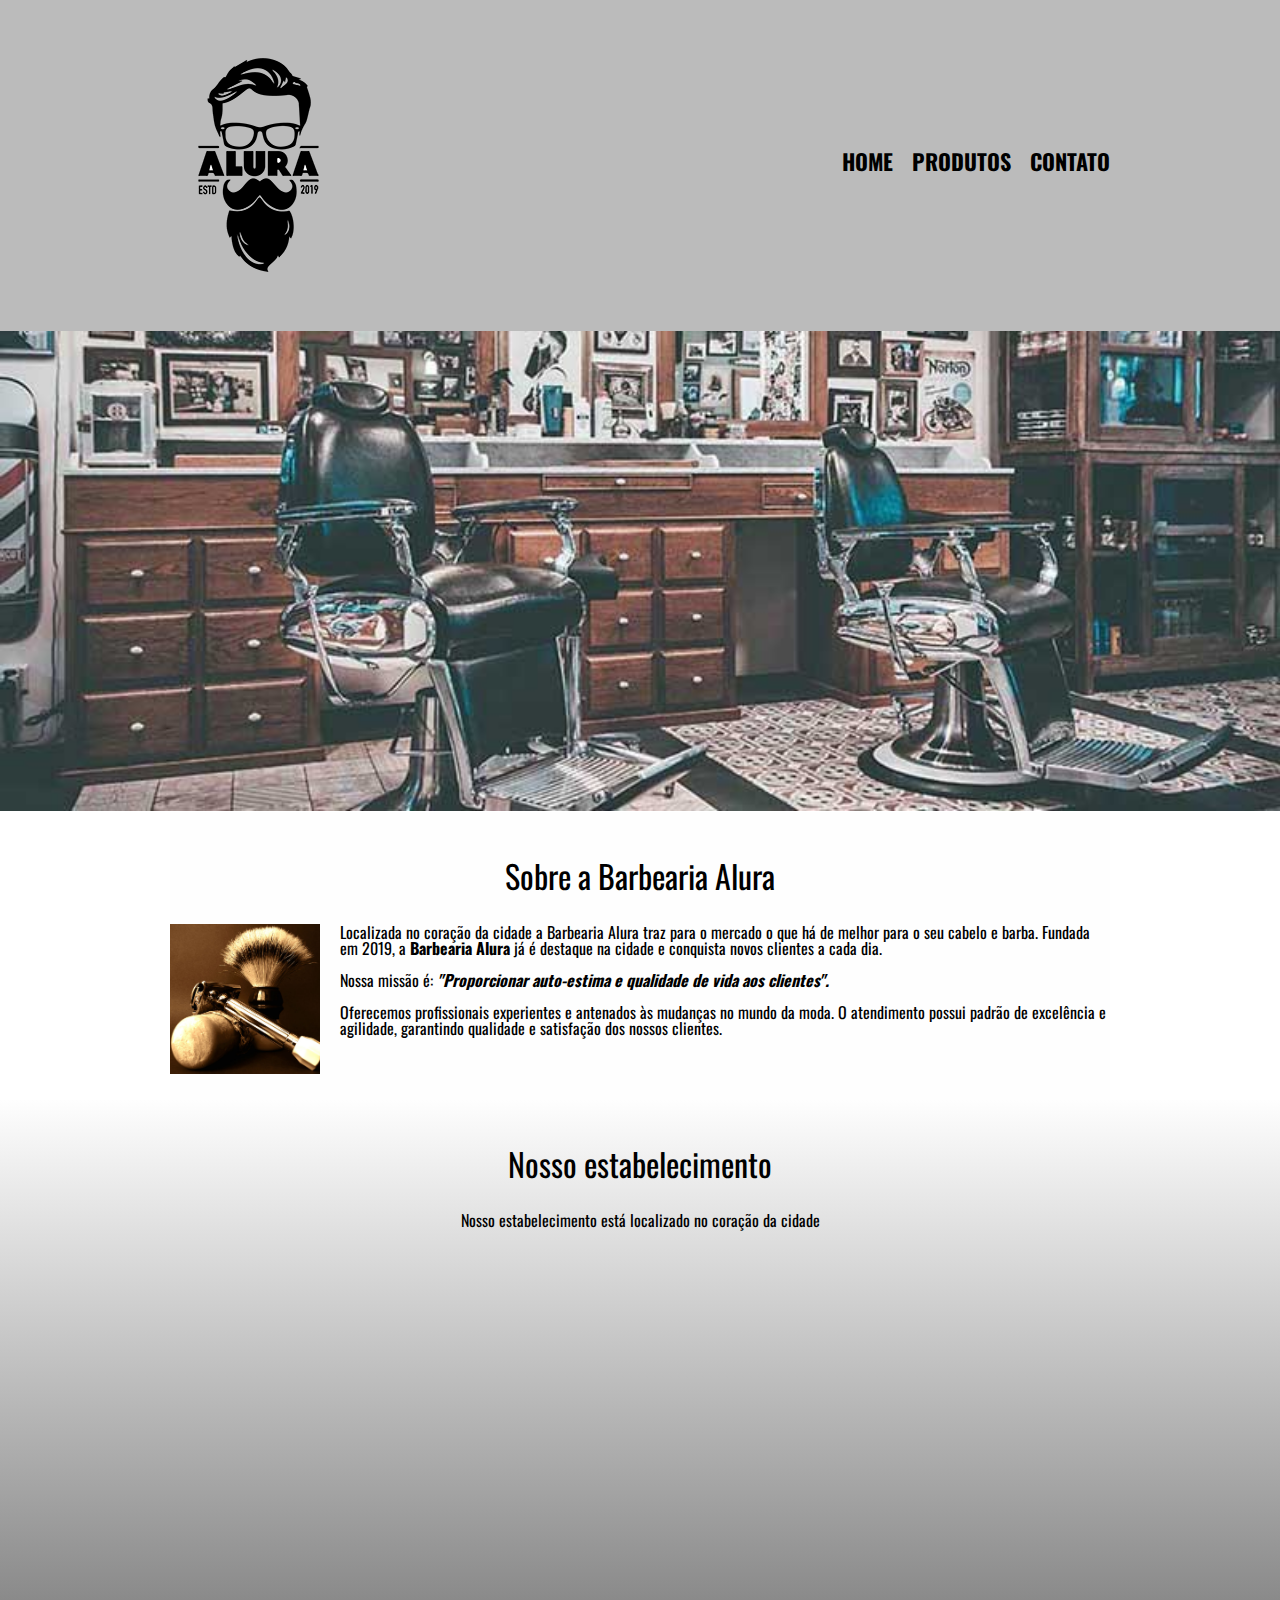
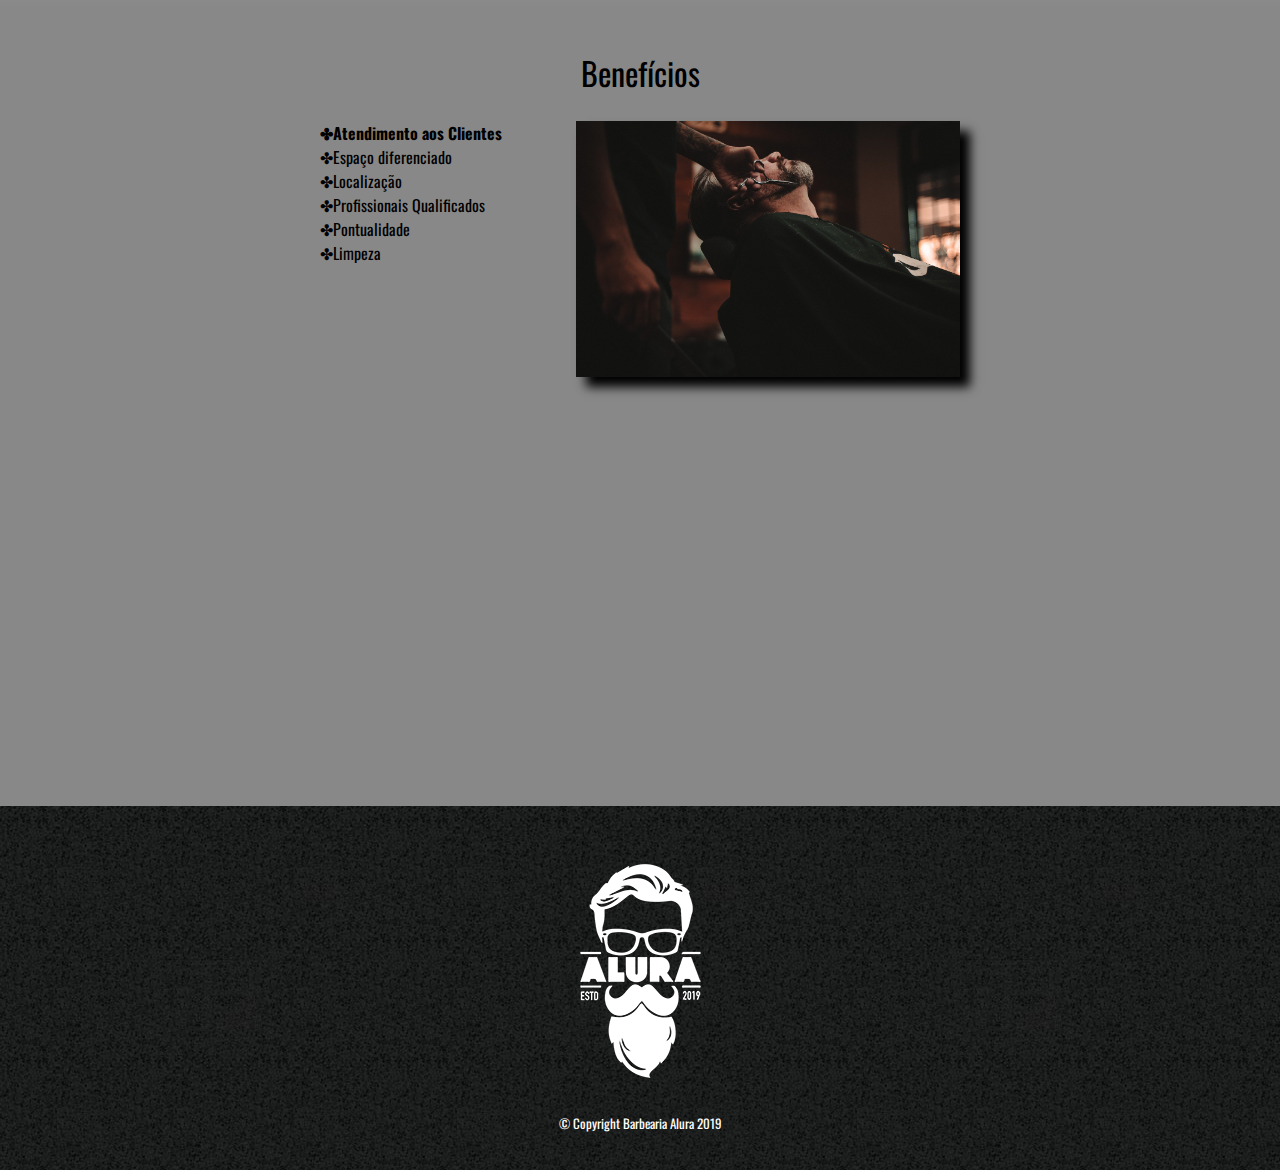
<file: index.html>
<!DOCTYPE html>
<html lang="pt-br">
	<head>
		<meta charset="utf-8">
		<meta name="viewport" content="width =device-width">
		<title>Barbearia Alura</title>	
		<link rel="stylesheet" href="reset.css">
		<link rel="stylesheet" href="style.css">
		<link href="https://fonts.googleapis.com/css2?family=Oswald:wght@200&display=swap" rel="stylesheet">
	</head>

	<body>
		<header>
			<header>
			<div class="caixa">
				<h1>
					<img src="logo.png" alt="Logo da barbearia Alura">
				</h1>
				<nav>
					<ul>
						<li><a href="index.html">Home</a></li>
						<li><a href="produtos.html">Produtos</a></li>
						<li><a href="contato.html">Contato</a></li>
					</ul>
				</nav>
			</div>
		</header>
		</header>

		<img class="banner" src="banner.jpg">

		<main>
			<section class="principal">
				<h2 class="titulo-principal">Sobre a Barbearia Alura</h2>

				<img class="utensilios" src="utensilios.jpg" alt="Utensilios de um barbeiro">

				<p>Localizada no coração da cidade a Barbearia Alura traz para o mercado o que há de melhor para o seu cabelo e barba. Fundada em 2019, a <strong>Barbearia Alura</strong> já é destaque na cidade e conquista novos clientes a cada dia.</p>

				<p id="missao">Nossa missão é:<em><strong> "Proporcionar auto-estima e qualidade de vida aos clientes".</strong></em></p>

				<p>Oferecemos profissionais experientes e antenados às mudanças no mundo da moda. O atendimento possui padrão de excelência e agilidade, garantindo qualidade e satisfação dos nossos clientes.</p>
			</section>

			<section class="mapa">
				<h3 class="titulo-principal">Nosso estabelecimento</h3>
				<p>Nosso estabelecimento está localizado no coração da cidade</p>

				<div class="mapa-conteudo">
					<iframe src="https://www.google.com/maps/embed?pb=!1m21!1m12!1m3!1d223.7921561891813!2d-50.393066913269074!3d-26.17472826895579!2m3!1f0!2f0!3f0!3m2!1i1024!2i768!4f13.1!4m6!3e0!4m0!4m3!3m2!1d-26.174730399999998!2d-50.393127899999996!5e0!3m2!1spt-BR!2sbr!4v1654039810571!5m2!1spt-BR!2sbr" width="100%" height="300" style="border:0;" allowfullscreen="" loading="lazy" referrerpolicy="no-referrer-when-downgrade"></iframe>
				</div>
			</section>

			<section class="benefícios">
				<h3 class="titulo-principal">Benefícios</h3>

				<div class="conteudo-beneficios">
					<ul class="lista-beneficios">
						<li class="itens">Atendimento aos Clientes</li>
						<li class="itens">Espaço diferenciado</li>
						<li class="itens">Localização</li>
						<li class="itens">Profissionais Qualificados</li>
						<li class="itens">Pontualidade</li>
						<li class="itens">Limpeza</li>
					</ul><img src="beneficios.jpg" class="imagem-beneficios">
				</div>
				

				<div class="video">
					<iframe width="560" height="315" src="https://www.youtube.com/embed/wcVVXUV0YUY" title="YouTube video player" frameborder="0" allow="accelerometer; autoplay; clipboard-write; encrypted-media; gyroscope; picture-in-picture" allowfullscreen></iframe>
				</div>

			</section>
		</main>
		<footer>
			<img src="logo-branco.png" alt="Logo da barbearia Alura">
			<p class="copyright">&copy; Copyright Barbearia Alura 2019</p>
		</footer>
	</body>
</html>
</file>
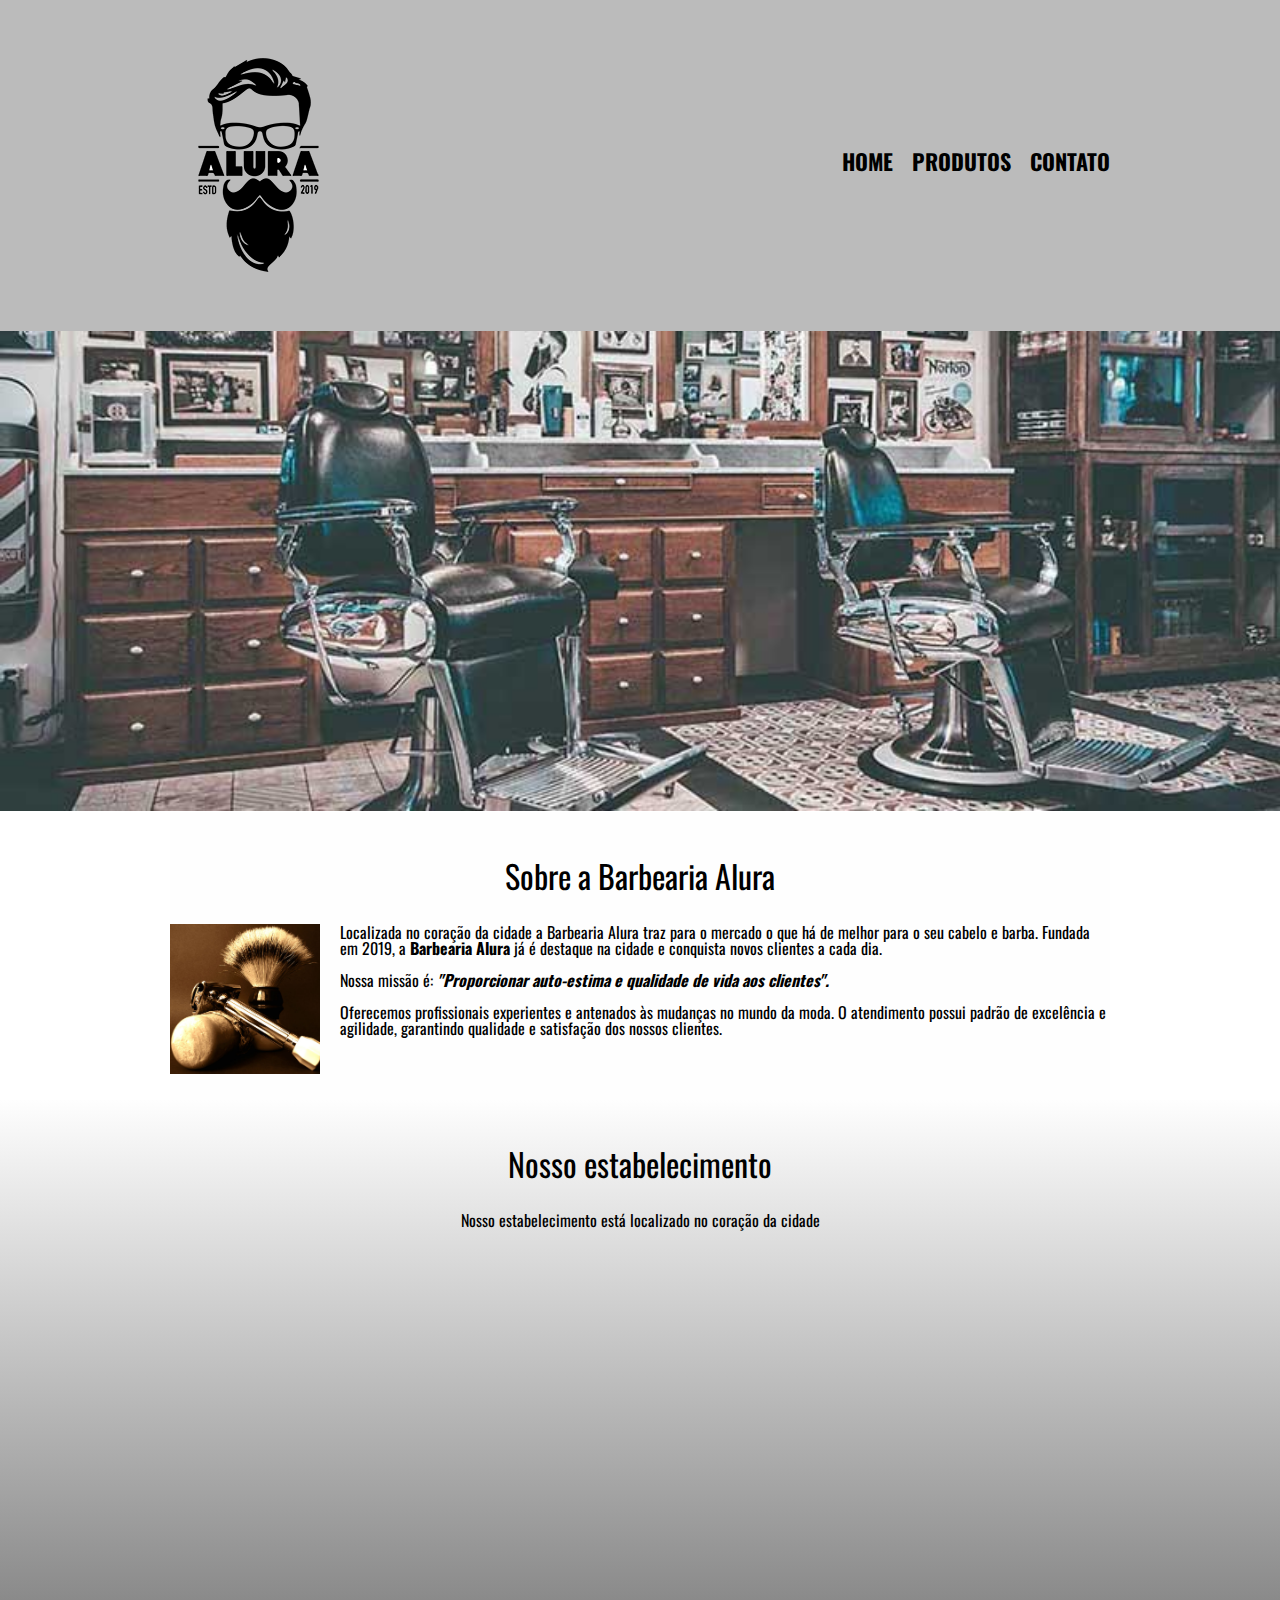
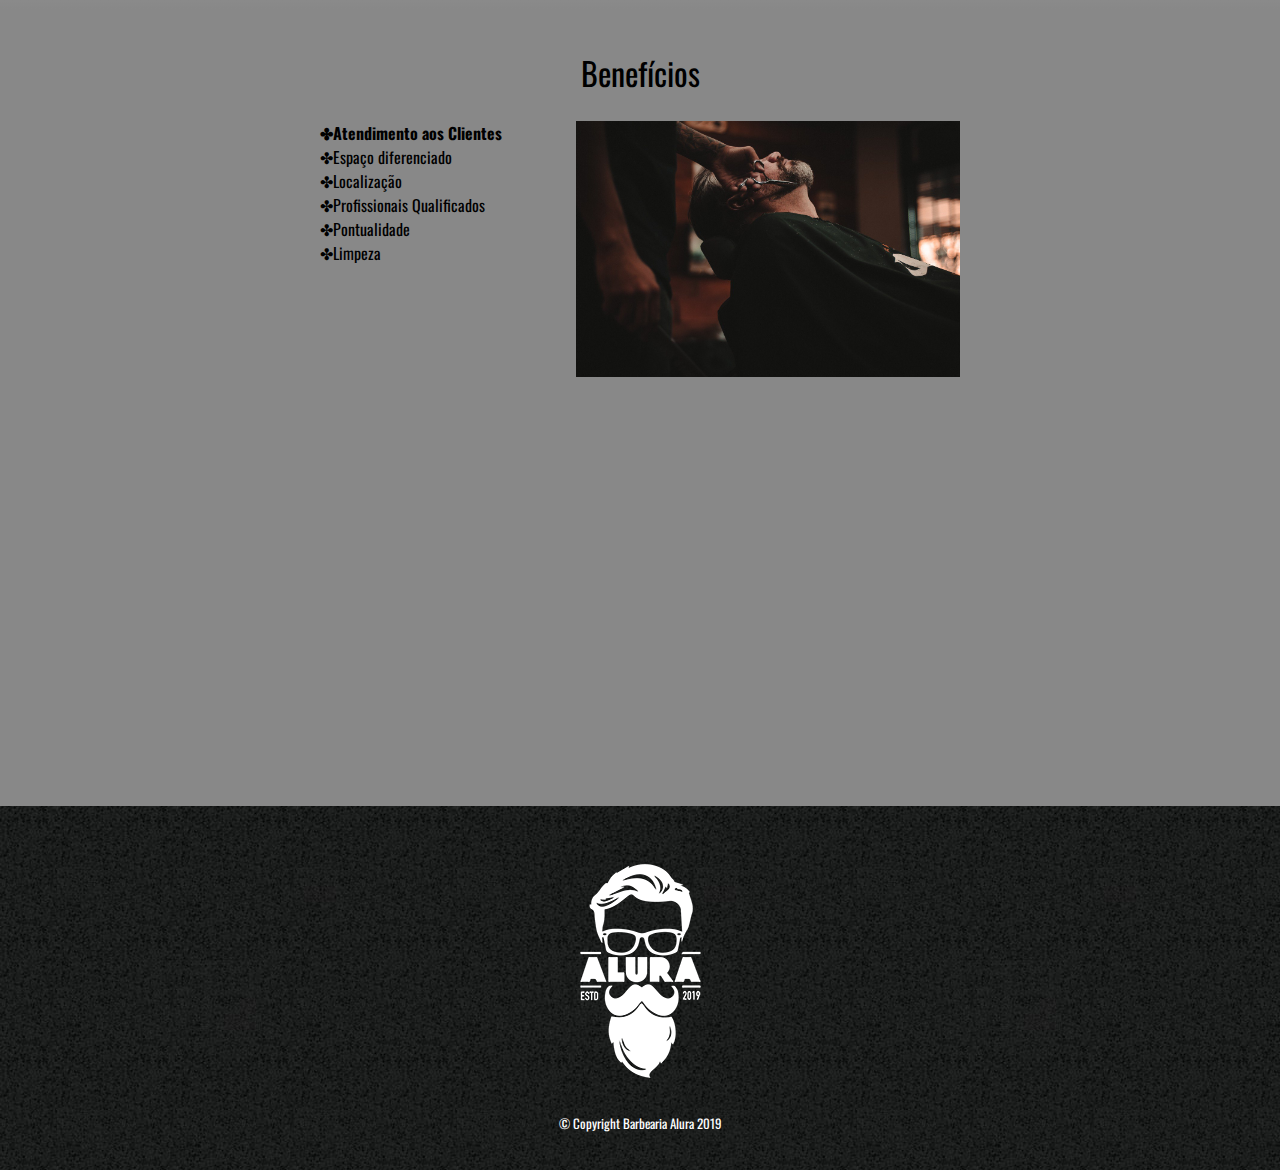
<file: 01-Barbearia Alura/index.html>
<!DOCTYPE html>
<html lang="pt-br">
	<head>
		<meta charset="utf-8">
		<title>Barbearia Alura</title>	
		<link rel="stylesheet" href="reset.css">
		<link rel="stylesheet" href="style.css">
		<link href="https://fonts.googleapis.com/css2?family=Oswald:wght@200&display=swap" rel="stylesheet">
	</head>

	<body>
		<header>
			<header>
			<div class="caixa">
				<h1>
					<img src="logo.png" alt="Logo da barbearia Alura">
				</h1>
				<nav>
					<ul>
						<li><a href="index.html">Home</a></li>
						<li><a href="produtos.html">Produtos</a></li>
						<li><a href="contato.html">Contato</a></li>
					</ul>
				</nav>
			</div>
		</header>
		</header>

		<img class="banner" src="banner.jpg">

		<main>
			<section class="principal">
				<h2 class="titulo-principal">Sobre a Barbearia Alura</h2>

				<img class="utensilios" src="utensilios.jpg" alt="Utensilios de um barbeiro">

				<p>Localizada no coração da cidade a Barbearia Alura traz para o mercado o que há de melhor para o seu cabelo e barba. Fundada em 2019, a <strong>Barbearia Alura</strong> já é destaque na cidade e conquista novos clientes a cada dia.</p>

				<p id="missao">Nossa missão é:<em><strong> "Proporcionar auto-estima e qualidade de vida aos clientes".</strong></em></p>

				<p>Oferecemos profissionais experientes e antenados às mudanças no mundo da moda. O atendimento possui padrão de excelência e agilidade, garantindo qualidade e satisfação dos nossos clientes.</p>
			</section>

			<section class="mapa">
				<h3 class="titulo-principal">Nosso estabelecimento</h3>
				<p>Nosso estabelecimento está localizado no coração da cidade</p>

				<div class="mapa-conteudo">
					<iframe src="https://www.google.com/maps/embed?pb=!1m21!1m12!1m3!1d223.7921561891813!2d-50.393066913269074!3d-26.17472826895579!2m3!1f0!2f0!3f0!3m2!1i1024!2i768!4f13.1!4m6!3e0!4m0!4m3!3m2!1d-26.174730399999998!2d-50.393127899999996!5e0!3m2!1spt-BR!2sbr!4v1654039810571!5m2!1spt-BR!2sbr" width="100%" height="300" style="border:0;" allowfullscreen="" loading="lazy" referrerpolicy="no-referrer-when-downgrade"></iframe>
				</div>
			</section>

			<section class="benefícios">
				<h3 class="titulo-principal">Benefícios</h3>

				<div class="conteudo-beneficios">
					<ul class="lista-beneficios">
						<li class="itens">Atendimento aos Clientes</li>
						<li class="itens">Espaço diferenciado</li>
						<li class="itens">Localização</li>
						<li class="itens">Profissionais Qualificados</li>
						<li class="itens">Pontualidade</li>
						<li class="itens">Limpeza</li>
					</ul><img src="beneficios.jpg" class="imagem-beneficios">
				</div>
				

				<div class="video">
					<iframe width="560" height="315" src="https://www.youtube.com/embed/wcVVXUV0YUY" title="YouTube video player" frameborder="0" allow="accelerometer; autoplay; clipboard-write; encrypted-media; gyroscope; picture-in-picture" allowfullscreen></iframe>
				</div>

			</section>
		</main>
		<footer>
			<img src="logo-branco.png" alt="Logo da barbearia Alura">
			<p class="copyright">&copy; Copyright Barbearia Alura 2019</p>
		</footer>
	</body>
</html>
</file>
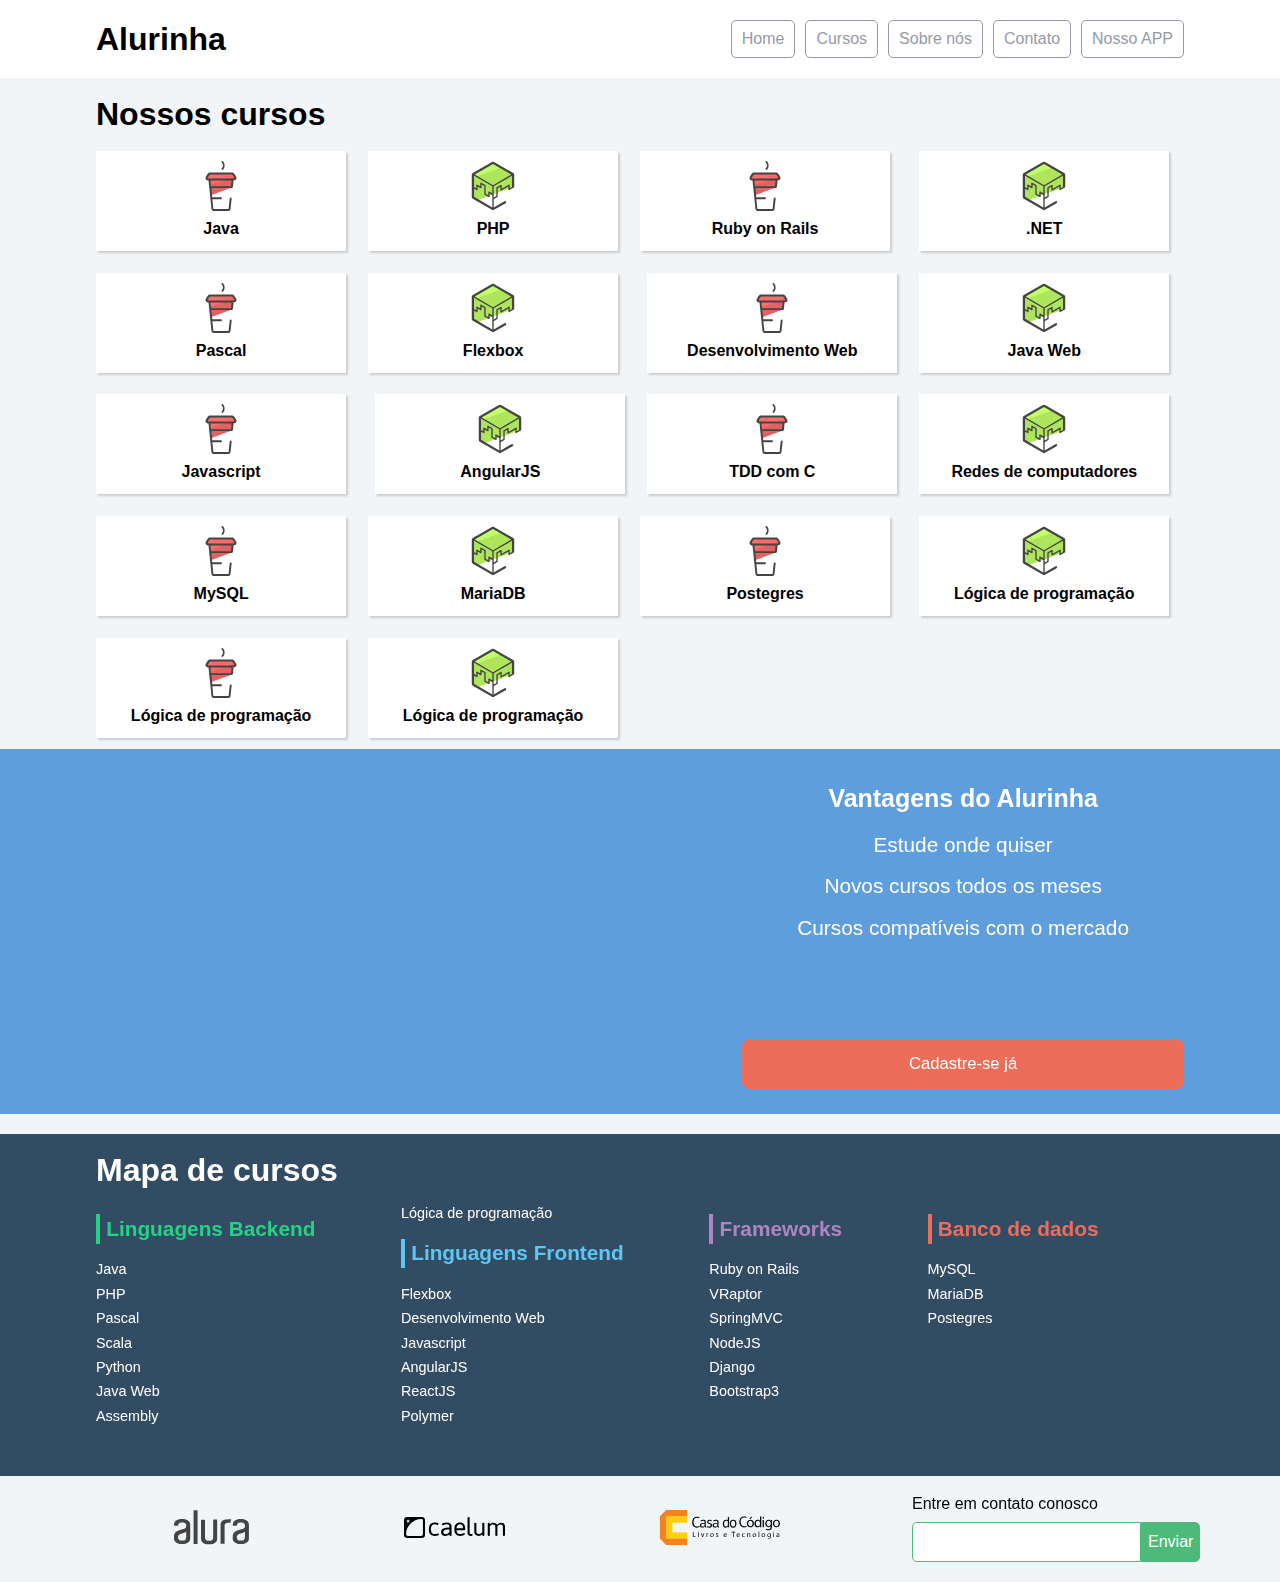
<file: 03-posicione-elementos-com-flexbox/index.html>
<!doctype html>
<html>
<head>
	<meta charset="utf-8">
	<meta name="viewport" content="width=device-width, initial-scale=1">
	<title>Alurinha | Cursos online</title>
	<link rel="stylesheet" href="css/reset.css">
	<link rel="stylesheet" href="css/style.css">
	<link rel="stylesheet" href="css/flexbox.css">
</head>
<body>

	<header class="cabecalhoPrincipal">
		<div class="container">
			<h1 class="cabecalhoPrincipal-titulo">
				<a href="#">Alurinha</a>
			</h1>

			<nav class="cabecalhoPrincipal-nav">
				<a class="cabecalhoPrincipal-nav-link" href="#">Home</a>
				<a class="cabecalhoPrincipal-nav-link" href="#">Cursos</a>
				<a class="cabecalhoPrincipal-nav-link" href="#">Sobre nós</a>
				<a class="cabecalhoPrincipal-nav-link" href="#">Contato</a>
				<a class="cabecalhoPrincipal-nav-link cabecalhoPrincipal-nav-link-app" href="#">Nosso APP</a>
			</nav>
		</div>

	</header>

	<main class="conteudoPrincipal">
		<div class="container">
			<h2 class="subtitulo">Nossos cursos</h2>

			<nav>
				<ul class="conteudoPrincipal-cursos">
					<li class="conteudoPrincipal-cursos-link"><a href="#">Java</a></li>
					<li class="conteudoPrincipal-cursos-link"><a href="#">PHP</a></li>
					<li class="conteudoPrincipal-cursos-link"><a href="#">Ruby on Rails</a></li>
					<li class="conteudoPrincipal-cursos-link"><a href="#">.NET</a></li>
					<li class="conteudoPrincipal-cursos-link"><a href="#">Pascal</a></li>
					<li class="conteudoPrincipal-cursos-link"><a href="#">Flexbox</a></li>
					<li class="conteudoPrincipal-cursos-link"><a href="#">Desenvolvimento Web</a></li>
					<li class="conteudoPrincipal-cursos-link"><a href="#">Java Web</a></li>
					<li class="conteudoPrincipal-cursos-link"><a href="#">Javascript</a></li>
					<li class="conteudoPrincipal-cursos-link"><a href="#">AngularJS</a></li>
					<li class="conteudoPrincipal-cursos-link"><a href="#">TDD com C</a></li>
					<li class="conteudoPrincipal-cursos-link"><a href="#">Redes de computadores</a></li>
					<li class="conteudoPrincipal-cursos-link"><a href="#">MySQL</a></li>
					<li class="conteudoPrincipal-cursos-link"><a href="#">MariaDB</a></li>
					<li class="conteudoPrincipal-cursos-link"><a href="#">Postegres</a></li>
					<li class="conteudoPrincipal-cursos-link"><a href="#">Lógica de programação</a></li>
					<li class="conteudoPrincipal-cursos-link"><a href="#">Lógica de programação</a></li>
					<li class="conteudoPrincipal-cursos-link"><a href="#">Lógica de programação</a></li>
				</ul>
			</nav>
		</div>

		<section class="videoSobre">
			<div class="container">
				<iframe class="videoSobre-video" width="560" height="315" src="https://www.youtube.com/embed/bIlOsJzBVaY?list=PLh2Y_pKOa4UcF1BYPJR3EIMRi3nWAUxIp" frameborder="0" allowfullscreen></iframe>
				
				<div class="videoSobre-sobre">
					<h2 class="videoSobre-sobre-title">Vantagens do Alurinha</h2>
					<ul class="videoSobre-sobre-list">
						<li class="videoSobre-sobre-item">Estude onde quiser</li>
						<li class="videoSobre-sobre-item">Novos cursos todos os meses</li>
						<li class="videoSobre-sobre-item">Cursos compatíveis com o mercado</li>
					</ul>
					<button class="videoSobre-button">Cadastre-se já</button>
				</div>
			</div>
		</section>

	</main>

	<footer class="rodapePrincipal">
		<div class="container">

			<section class="rodapePrincipal-navMap">
				<h3 class="subtitulo">Mapa de cursos</h3>
				<nav class="rodapePrincipal-navMap-list">

					<h4 class="navmap-list-title navmap-list-title-backend">Linguagens Backend</h4>
					<a class="rodapePrincipal-navMap-link" href="#">Java</a>
					<a class="rodapePrincipal-navMap-link" href="#">PHP</a>
					<a class="rodapePrincipal-navMap-link" href="#">Pascal</a>
					<a class="rodapePrincipal-navMap-link" href="#">Scala</a>
					<a class="rodapePrincipal-navMap-link" href="#">Python</a>
					<a class="rodapePrincipal-navMap-link" href="#">Java Web</a>
					<a class="rodapePrincipal-navMap-link" href="#">Assembly</a>
					<a class="rodapePrincipal-navMap-link" href="#">Lógica de programação</a>

					<h4 class="navmap-list-title navmap-list-title-frontend">Linguagens Frontend</h4>
					<a class="rodapePrincipal-navMap-link" href="#">Flexbox</a>
					<a class="rodapePrincipal-navMap-link" href="#">Desenvolvimento Web</a>
					<a class="rodapePrincipal-navMap-link" href="#">Javascript</a>
					<a class="rodapePrincipal-navMap-link" href="#">AngularJS</a>
					<a class="rodapePrincipal-navMap-link" href="#">ReactJS</a>
					<a class="rodapePrincipal-navMap-link" href="#">Polymer</a>
					
					<h4 class="navmap-list-title navmap-list-title-framework">Frameworks</h4>
					<a class="rodapePrincipal-navMap-link" href="#">Ruby on Rails</a>
					<a class="rodapePrincipal-navMap-link" href="#">VRaptor</a>
					<a class="rodapePrincipal-navMap-link" href="#">SpringMVC</a>
					<a class="rodapePrincipal-navMap-link" href="#">NodeJS</a>
					<a class="rodapePrincipal-navMap-link" href="#">Django</a>
					<a class="rodapePrincipal-navMap-link" href="#">Bootstrap3</a>

					<h4 class="navmap-list-title navmap-list-title-bancoDeDados">Banco de dados</h4>
					<a class="rodapePrincipal-navMap-link" href="#">MySQL</a>
					<a class="rodapePrincipal-navMap-link" href="#">MariaDB</a>
					<a class="rodapePrincipal-navMap-link" href="#">Postegres</a>

				</nav>
			</section>

		</div>

		<section class="rodapePrincipal-patrocinadores">
			<div class="container">
				<ul class="rodapePrincipal-patrocinadores-list">
					<li>
						<a class="rodapePrincipal-patrocinadores-list-link patrocinadores-list-link-alura" href="#">
							<img src="img/logos/alura.svg" alt="Logo da Alura">
						</a>
					</li>
					<li>
						<a class="rodapePrincipal-patrocinadores-list-link patrocinadores-list-link-caelum" href="#">
							<img src="img/logos/caelum.svg" alt="Logo da Caelum">
						</a>
					</li>
					<li>
						<a class="rodapePrincipal-patrocinadores-list-link patrocinadores-list-link-casaDoCodigo" href="#">
							<img src="img/logos/cdc.svg" alt="Logo da Casa do Código">
						</a>
					</li>
				</ul>
				<form class="rodapePrincipal-contatoForm" action="#">
					<fieldset>
						<legend class="rodapePrincipal-contatoForm-legend" for="email-contato">Entre em contato conosco</legend>
						<div class="rodapePrincipal-contatoForm-fieldset"> 
							<input class="rodapePrincipal-contatoForm-emailInput" type="email" name="email-contato" id="email-contato">
							<button class="rodapePrincipal-contatoForm-submit" type="submit">Enviar</button>
						</div>
					</fieldset>
				</form>
			</div>
		</section>
	</footer>

</body>
</html>
</file>
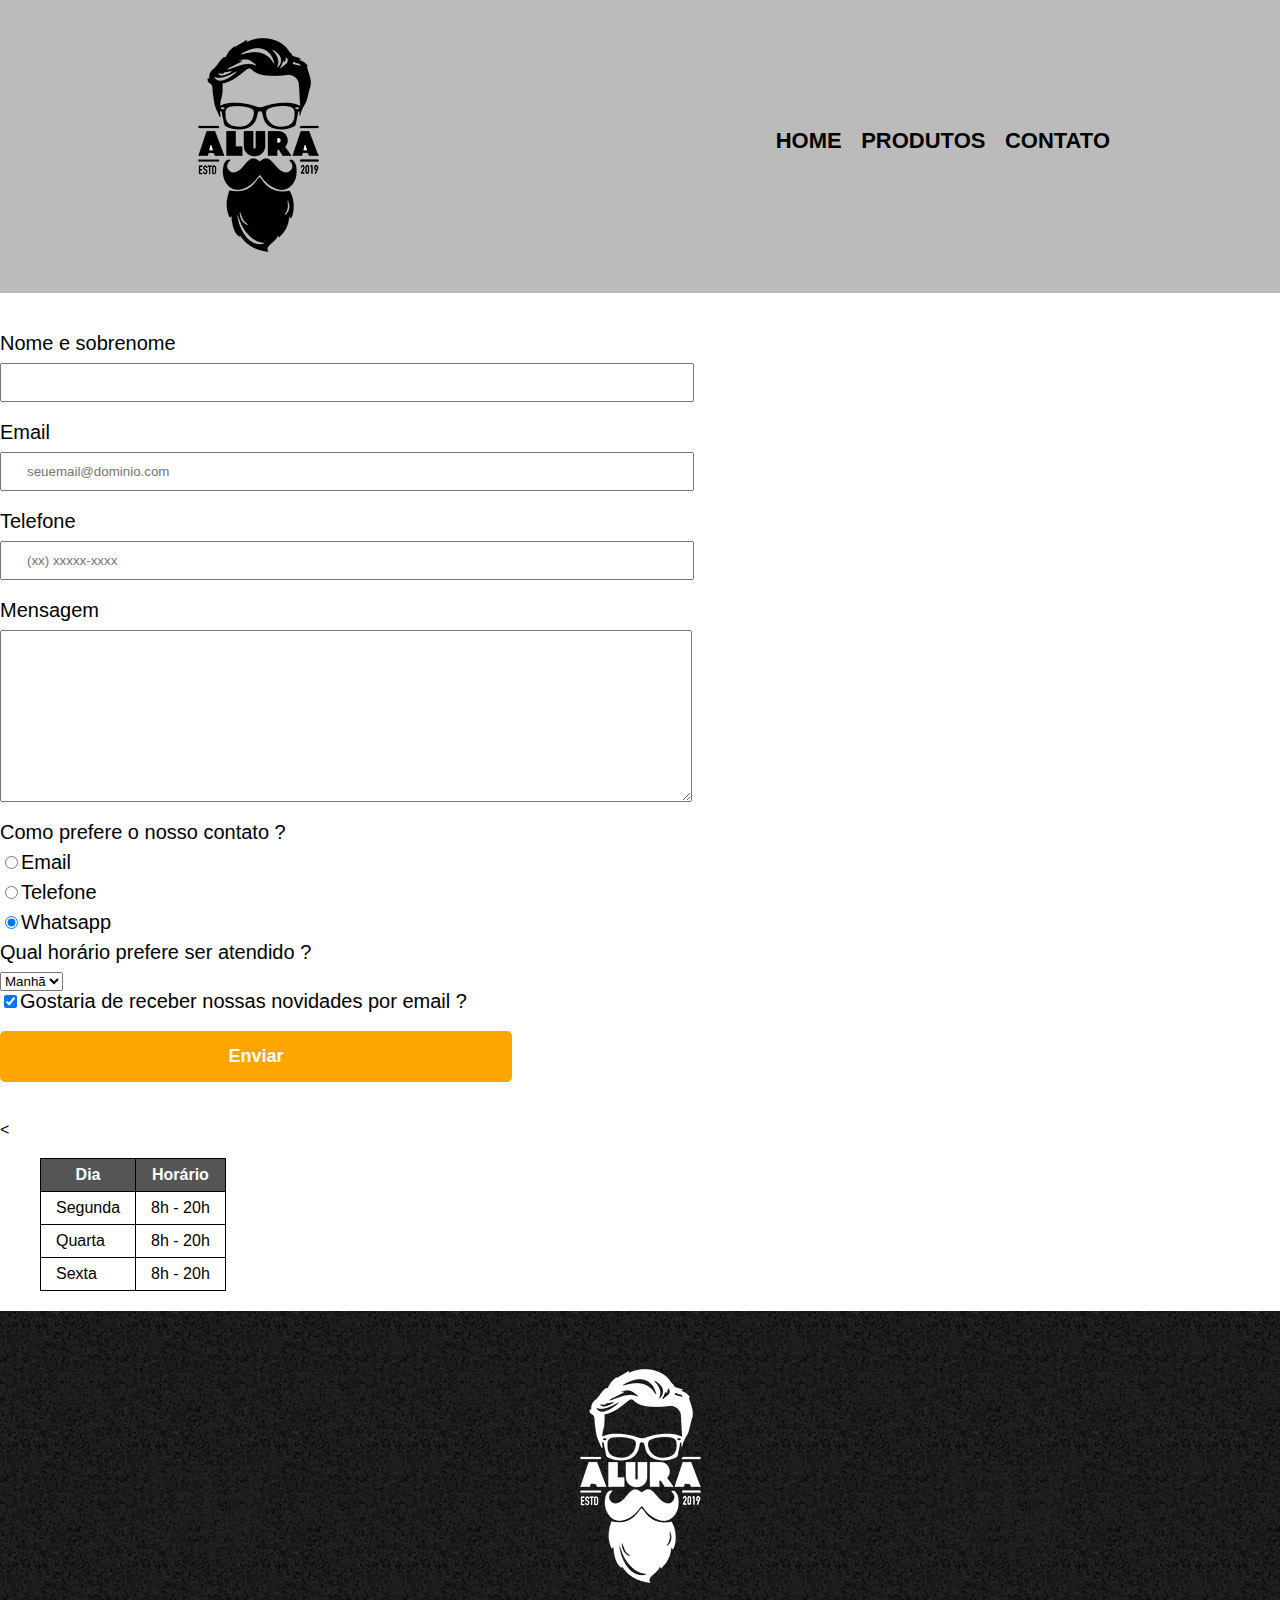
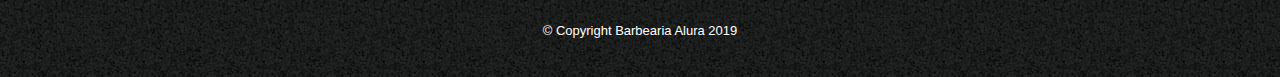
<file: contato.html>
<!DOCTYPE html>
<!DOCTYPE html>
<html>
	<head>
		<meta charset="utf-8">
		<meta name="viewport" content="width=device-width, initial-scale=1">
		<title>Contato - Barbearia Alura</title>
		<link rel="stylesheet" href="reset.css">
		<link rel="stylesheet" href="style.css">
	</head>
	<body>
		<header>
			<div class="caixa">
				<h1>
					<img src="logo.png" alt="Logo da barbearia Alura">
				</h1>
				<nav>
					<ul>
						<li><a href="index.html">Home</a></li>
						<li><a href="produtos.html">Produtos</a></li>
						<li><a href="contato.html">Contato</a></li>
					</ul>
				</nav>
			</div>
		</header>

		<main>
			<form>
				<label for="nomeesobrenome">Nome e sobrenome</label>
				<input type="text" id="nomeesobrenome" class="input-padrao" required>

				<label for="email">Email</label>
				<input type="email" id="email" class="input-padrao" required placeholder="seuemail@dominio.com">

				<label for="telefone">Telefone</label>
				<input type="tel" id="telefone" class="input-padrao" required placeholder="(xx) xxxxx-xxxx">

				<label for="mensagem">Mensagem</label>
				<textarea cols="70" rows="10" id="mensagem" class="input-padrao" required></textarea>

				<fieldset>
					<legend>Como prefere o nosso contato ?</legend>
					<label for="radio-email"><input type="radio" name="contato" value="email" id="radio-email">Email</label>
					

					<label for="radio-telefone"><input type="radio" name="contato" value="telefone" id="radio-telefone">Telefone</label>
					

					<label for="radio-whatsapp"><input type="radio" name="contato" value="whatsapp" id="radio-whatsapp" checked>Whatsapp</label>
					
				</fieldset>

				<fieldset>
					<legend>Qual horário prefere ser atendido ?</legend>
					<select>
						<option>Manhã</option>
						<option>Tarde</option>
						<option>Noite</option>
					</select> 
				</fieldset>

				<label class="checkbox"><input type="checkbox" checked>Gostaria de receber nossas novidades por email ?</label>

				<input type="submit" value="Enviar" class="enviar">
			</form>	
			
			<table>
				<thead>
					<tr>
						<th>Dia</th>
						<th>Horário</th>
					</tr>
				</thead>
				<tbody>
					<tr>
						<td>Segunda</td>
						<td>8h - 20h</td>
					</tr>
					<<tr>
						<td>Quarta</td>
						<td>8h - 20h</td>
					</tr>
					<tr>
						<td>Sexta</td>
						<td>8h - 20h</td>
					</tr>
				</tbody>
			</table>	
		</main>

		<footer>
			<img src="logo-branco.png" alt="Logo da barbearia Alura">
			<p class="copyright">&copy; Copyright Barbearia Alura 2019</p>
		</footer>
	</body>
</html>
</file>
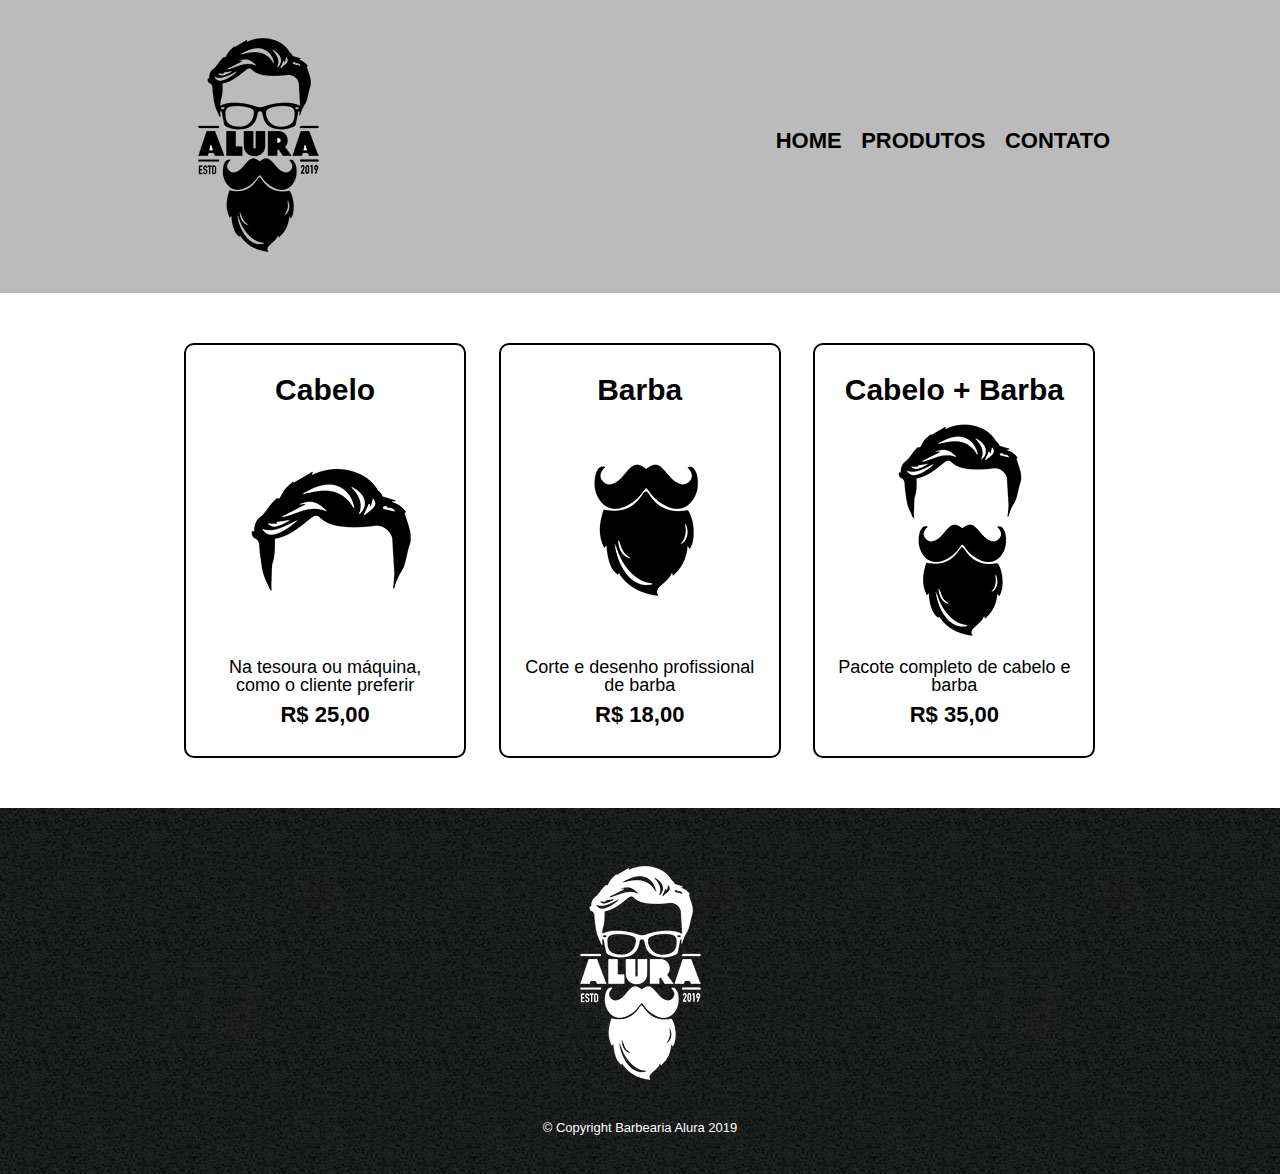
<file: produtos.html>
<!DOCTYPE html>
<!DOCTYPE html>
<html>
	<head>
		<meta charset="utf-8">
		<meta name="viewport" content="width=device-width, initial-scale=1">
		<title>Produtos - Barbearia Alura</title>
		<link rel="stylesheet" href="reset.css">
		<link rel="stylesheet" href="style.css">
	</head>
	<body>
		<header>
			<div class="caixa">
				<h1>
					<img src="logo.png">
				</h1>
				<nav>
					<ul>
						<li><a href="index.html">Home</a></li>
						<li><a href="produtos.html">Produtos</a></li>
						<li><a href="contato.html">Contato</a></li>
					</ul>
				</nav>
			</div>
		</header>

		<main>
			<ul class="produtos">
				<li>
					<h2>Cabelo</h2>
					<img src="cabelo.jpg">
					<p class="produto-descricao">Na tesoura ou máquina, como o cliente preferir</p>
					<p class="produto-preço">R$ 25,00</p>
				</li>
				<li>
					<h2>Barba</h2>
					<img src="barba.jpg">
					<p class="produto-descricao">Corte e desenho profissional de barba</p>
					<p class="produto-preço">R$ 18,00</p>
				</li>
				<li>
					<h2>Cabelo + Barba</h2>
					<img src="cabelo+barba.jpg">
					<p class="produto-descricao">Pacote completo de cabelo e barba</p>
					<p class="produto-preço">R$ 35,00</p>
				</li>
			</ul>
		</main>

		<footer>
			<img src="logo-branco.png">
			<p class="copyright">&copy; Copyright Barbearia Alura 2019</p>
		</footer>
	</body>
</html>
</file>
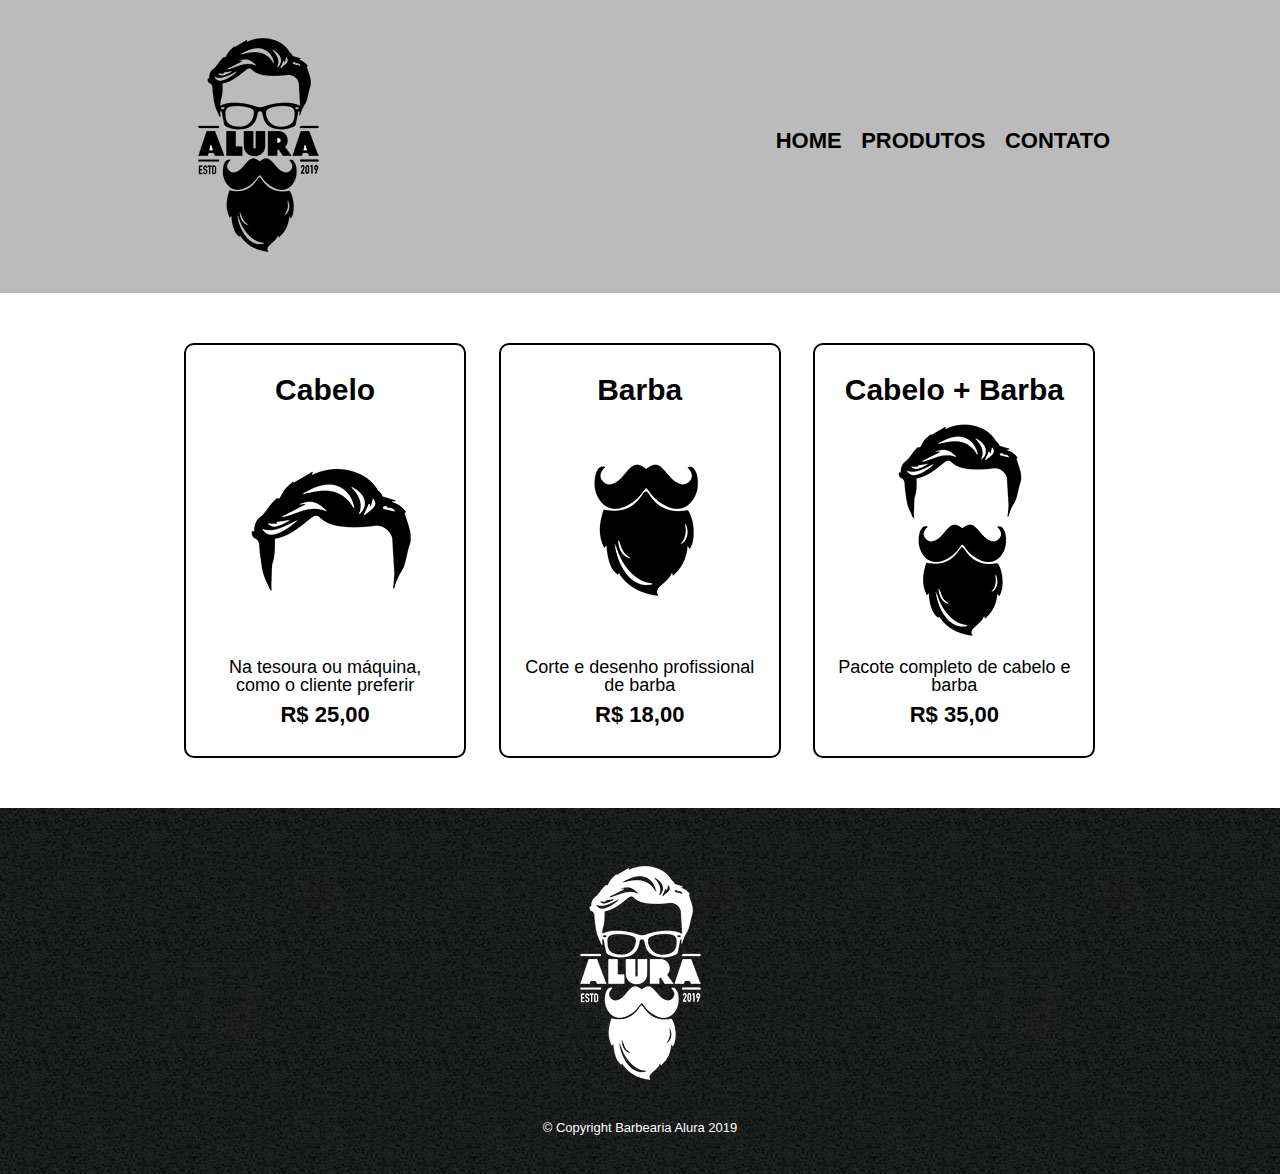
<file: 01-Barbearia Alura/produtos.html>
<!DOCTYPE html>
<!DOCTYPE html>
<html>
	<head>
		<meta charset="utf-8">
		<meta name="viewport" content="width=device-width, initial-scale=1">
		<title>Produtos - Barbearia Alura</title>
		<link rel="stylesheet" href="reset.css">
		<link rel="stylesheet" href="style.css">
	</head>
	<body>
		<header>
			<div class="caixa">
				<h1>
					<img src="logo.png">
				</h1>
				<nav>
					<ul>
						<li><a href="index.html">Home</a></li>
						<li><a href="produtos.html">Produtos</a></li>
						<li><a href="contato.html">Contato</a></li>
					</ul>
				</nav>
			</div>
		</header>

		<main>
			<ul class="produtos">
				<li>
					<h2>Cabelo</h2>
					<img src="cabelo.jpg">
					<p class="produto-descricao">Na tesoura ou máquina, como o cliente preferir</p>
					<p class="produto-preço">R$ 25,00</p>
				</li>
				<li>
					<h2>Barba</h2>
					<img src="barba.jpg">
					<p class="produto-descricao">Corte e desenho profissional de barba</p>
					<p class="produto-preço">R$ 18,00</p>
				</li>
				<li>
					<h2>Cabelo + Barba</h2>
					<img src="cabelo+barba.jpg">
					<p class="produto-descricao">Pacote completo de cabelo e barba</p>
					<p class="produto-preço">R$ 35,00</p>
				</li>
			</ul>
		</main>

		<footer>
			<img src="logo-branco.png">
			<p class="copyright">&copy; Copyright Barbearia Alura 2019</p>
		</footer>
	</body>
</html>
</file>
<file: style.css>
body{
	font-family: 'Oswald', sans-serif;
}

header {
	background: #bbbbbb;
	padding: 20px 0;
}
.caixa {
	position: relative;
	width: 940px;
	margin: 0 auto;
}
nav {

	position: absolute;
	top: 110px;
	right: 0px;
}
nav li{
	display: inline;
	margin: 0 0 0 15px;
}
nav a {
	text-transform: uppercase;
	color: #000000;
	font-weight: bold;
	font-size: 22px;
	text-decoration: none;
}

nav a:hover {
	color: #1bb7ea;
	text-decoration: underline;
}

.produtos {
	width: 940px;
	margin: 0 auto;
	padding: 50px 0;
}

.produtos li {
	display: inline-block;
	text-align: center;
	width: 30%;
	vertical-align: top;	
	margin: 0 1.5%;
	padding: 30px 20px;
	box-sizing: border-box;
	border: 2px solid #000000;
	border-radius: 10px;
}

.produtos li:hover {
	border-color: #1bb7ea;	
}

.produtos h2 {
	font-size: 30px;
	font-weight: bold;
}

.produtos li:active {
	border-color: #41f529;
}

.produtos li:hover h2{
	font-size: 34px;
}
.produto-descricao {
	font-size: 18px;
		
}

.produto-preço {
	font-size: 22px;
	font-weight: bold;
	margin-top: 10px;
}

footer {
	text-align: center;	
	background: url("bg.jpg");
	padding: 40px 0;
}

.copyright {
	color: #ffffff;
	font-size: 13px;
	margin-top: 20px;
}

main {

}

form{
	margin: 40px 0 ;
}

form label, form legend {
	display: block;
	font-size: 20px;
	margin: 0 0 10px;
}

.input-padrao {
	display: block;
	margin: 0 0 20px;
	padding: 10px 25px;
	width: 50%;
}

.checkbox {
	margin: 0 0 20px;
}

.enviar {
	width:  40%;
	padding: 15px 0;
	background: orange;
	color: white;
	font-weight: bold;
	font-size: 18px;
	border: none;
	border-radius: 5px;
	transition: 1s all;
	cursor: pointer;
}

.enviar:hover{
	background: darkorange;
	transform: scale(1.2);
}

table {
	margin: 20px 40px;
}

thead {
	background: #555555;
	color: white;
	font-weight: bold;
}

td, th{
	border: 1px solid #000000;
	padding: 8px 15px;
}

/* css da página inicial */
.banner {
	width: 100%;
}

.titulo-principal {
	text-align: center;
	font-size: 2em;
	margin: 0 0 1em;
	clear: left;
}

.principal  {
	padding: 3em 0;
	background: #fefefe;
	width: 940px;
	margin: auto;
}

.principal p {
	margin: 0 0 1em;
}

.principal strong {
	font-weight: bold;
}

.principal em {
	font-style: italic;
}

.utensilios {
	width: 150px;
	float: left;
	margin: 0 20px 20px 0;
}

.mapa {
	padding: 3em 0;
	background: linear-gradient(#fefefe, #888888);
}

.mapa-conteudo {
	width: 940px;
	margin: auto;
}

.mapa p {
	margin: 0 0 2em;
	text-align: center;
}

.benefícios {
	padding: 3em 0;
	background: #888888;
}

.conteudo-beneficios {
	width: 640px;
	margin: 0 auto;
}

.lista-beneficios {
	width: 40%;
	display: inline-block;
	vertical-align: top;
}

.itens {
	line-height: 1.5;

}

.itens:first-child {
	font-weight: bold;
}

.itens:before {
	content: "✤";
}

.imagem-beneficios {
	width: 60%;
	opacity: 1;
	transition: 400ms;
	box-shadow: 10px 10px 10px #000000;
}

.imagem-beneficios:hover{	
	opacity: 0.3;
}

.video {
	width: 560px;
	margin: 2em auto;
}

@media screen and (max-width:  480px) {
	.caixa, .principal, .conteudo-beneficios, .mapa-conteudo, .video {
		width: auto;
	}

	h1 {
		text-align: center;
	}

	nav {
		position: static;
	}


	.lista-beneficios, .imagem-beneficios {
		width: 100%;

	}

	
}
</file>
<file: 01-Barbearia Alura/style.css>
body{
	font-family: 'Oswald', sans-serif;
}

header {
	background: #bbbbbb;
	padding: 20px 0;
}
.caixa {
	position: relative;
	width: 940px;
	margin: 0 auto;
}
nav {

	position: absolute;
	top: 110px;
	right: 0px;
}
nav li{
	display: inline;
	margin: 0 0 0 15px;
}
nav a {
	text-transform: uppercase;
	color: #000000;
	font-weight: bold;
	font-size: 22px;
	text-decoration: none;
}

nav a:hover {
	color: #1bb7ea;
	text-decoration: underline;
}

.produtos {
	width: 940px;
	margin: 0 auto;
	padding: 50px 0;
}

.produtos li {
	display: inline-block;
	text-align: center;
	width: 30%;
	vertical-align: top;	
	margin: 0 1.5%;
	padding: 30px 20px;
	box-sizing: border-box;
	border: 2px solid #000000;
	border-radius: 10px;
}

.produtos li:hover {
	border-color: #1bb7ea;	
}

.produtos h2 {
	font-size: 30px;
	font-weight: bold;
}

.produtos li:active {
	border-color: #41f529;
}

.produtos li:hover h2{
	font-size: 34px;
}
.produto-descricao {
	font-size: 18px;
		
}

.produto-preço {
	font-size: 22px;
	font-weight: bold;
	margin-top: 10px;
}

footer {
	text-align: center;	
	background: url("bg.jpg");
	padding: 40px 0;
}

.copyright {
	color: #ffffff;
	font-size: 13px;
	margin-top: 20px;
}

main {

}

form{
	margin: 40px 0 ;
}

form label, form legend {
	display: block;
	font-size: 20px;
	margin: 0 0 10px;
}

.input-padrao {
	display: block;
	margin: 0 0 20px;
	padding: 10px 25px;
	width: 50%;
}

.checkbox {
	margin: 0 0 20px;
}

.enviar {
	width:  40%;
	padding: 15px 0;
	background: orange;
	color: white;
	font-weight: bold;
	font-size: 18px;
	border: none;
	border-radius: 5px;
	transition: 1s all;
	cursor: pointer;
}

.enviar:hover{
	background: darkorange;
	transform: scale(1.2);
}

table {
	margin: 20px 40px;
}

thead {
	background: #555555;
	color: white;
	font-weight: bold;
}

td, th{
	border: 1px solid #000000;
	padding: 8px 15px;
}

/* css da página inicial */
.banner {
	width: 100%;
}

.titulo-principal {
	text-align: center;
	font-size: 2em;
	margin: 0 0 1em;
	clear: left;
}

.principal  {
	padding: 3em 0;
	background: #fefefe;
	width: 940px;
	margin: auto;
}

.principal p {
	margin: 0 0 1em;
}

.principal strong {
	font-weight: bold;
}

.principal em {
	font-style: italic;
}

.utensilios {
	width: 150px;
	float: left;
	margin: 0 20px 20px 0;
}

.mapa {
	padding: 3em 0;
	background: linear-gradient(#fefefe, #888888);
}

.mapa-conteudo {
	width: 940px;
	margin: auto;
}

.mapa p {
	margin: 0 0 2em;
	text-align: center;
}

.benefícios {
	padding: 3em 0;
	background: #888888;
}

.conteudo-beneficios {
	width: 640px;
	margin: 0 auto;
}

.lista-beneficios {
	width: 40%;
	display: inline-block;
	vertical-align: top;
}

.itens {
	line-height: 1.5;

}

.itens:first-child {
	font-weight: bold;
}

.itens:before {
	content: "✤";
}

.imagem-beneficios {
	width: 60%;
}

.video {
	width: 560px;
	margin: 2em auto;
}
</file>
<file: 03-posicione-elementos-com-flexbox/css/style.css>
body {
	background-color: #F2F5F7;
	font-family: 'Open Sans',Arial,sans-serif;
}

.container {
	width: 94%;
	margin: 0 auto;
}

.cabecalhoPrincipal {
	background-color: #FFF;
	padding: 20px 0;
}

.cabecalhoPrincipal-titulo {
	font-weight: bold;
	font-size: 2em;
	margin-bottom: 20px;
}

.cabecalhoPrincipal-titulo a {
	text-decoration: none;
	color: inherit;
}

.cabecalhoPrincipal-nav-link {
	padding: 10px;
	margin-bottom: 10px;
	color: #9799A6;
	background-color: #FFF;
	text-decoration: none;
	transition: .5s;
	display: block;

	border-bottom: 1px solid #9799A6;
}

.conteudoPrincipal {
	margin-top: 20px;
	margin-bottom: 20px;
}

.subtitulo {
	font-weight: bold;
	font-size: 32px;
	margin-bottom: 10px;
	text-align: center;
}

.conteudoPrincipal-cursos-link {
	height: 100px;
	background-color: #FFF;
	text-align: center;
	margin: 1%;
	transition: .3s;
	box-shadow: 2px 2px 2px #CCC;
	position: relative;
}

.conteudoPrincipal-cursos-link a {
	text-decoration: none;
	color: #000;
	font-weight: bold;
	display: block;
	width: 100%;
	height: 100%;
	position: absolute;
	top: 0;
	left: 0;
}

.conteudoPrincipal-cursos-link:hover {
	box-shadow: 4px 4px 4px #CCC;
}

.conteudoPrincipal-cursos-link a:before {
	content: '';
	display: block;
	width: 50px;
	height: 50px;
	margin: 10px auto;
}

.conteudoPrincipal-cursos-link:nth-child(even) a:before {
	background: url(../img/background1.svg) no-repeat;	
}

.conteudoPrincipal-cursos-link:nth-child(odd) a:before {
	background: url(../img/background2.svg) no-repeat;
}


.rodapePrincipal {
	background-color: #324C64;
	padding-top: 20px;
}

.rodapePrincipal .subtitulo {
	color: #FFF;
}

.rodapePrincipal-navMap-link {
	text-decoration: none;
	color: #FFF;
	margin-top: 10px;
}

.rodapePrincipal-navMap-link {
	font-size: .9em;
}

.navmap-list-title {
	font-weight: 700;
	font-size: 1.3em;
	margin: .9em 0;
	padding-left: .3em;
	padding-top: .2em;
	padding-bottom: .2em;
}

.navmap-list-title + .rodapePrincipal-navMap-link {
	margin-top: 0;
}

.navmap-list-title-bancoDeDados { color: #EC6E5A; border-left: 4px solid #EC6E5A; }
.navmap-list-title-framework { color: #AD85BF; border-left: 4px solid #AD85BF; }
.navmap-list-title-frontend { color: #5EC6F3; border-left: 4px solid #5EC6F3; }
.navmap-list-title-backend { color: #25D285; border-left: 4px solid #25D285; }

.rodapePrincipal-patrocinadores {
	margin-top: 30px;
	background: #F2F5F7;
	padding: 20px 0;
}

.rodapePrincipal-contatoForm {
	margin-top: 20px;
	text-align: center;
}

.rodapePrincipal-contatoForm label[for=email-contato] {
	font-weight: bold;
	font-size: 14px;
	color: #000;
	margin-bottom: 5px;
	display: block;
}

.rodapePrincipal-contatoForm-emailInput {
	border-top-left-radius: 5px;
	border-bottom-left-radius: 5px;
	padding: 10px;
}

.rodapePrincipal-contatoForm-submit {
	border-top-right-radius: 5px;
	border-bottom-right-radius: 5px;
	background-color: #4DBA7A;
	color: #FFF;
	cursor: pointer;
	
}

.rodapePrincipal-contatoForm-submit,
.rodapePrincipal-contatoForm-emailInput {
	outline: 0;
	border: 1px solid #4DBA7A;
	box-sizing: border-box;
	font-size: 16px;
}

.videoSobre {
	background-color: #5E9EDC;
	padding: 25px 0;

}

.videoSobre-video {
	max-width: 100%;
}

.videoSobre .container {
	color: #FFF;
}

.videoSobre-sobre-title {
	font-size: 1.2em;
	font-weight: bolder;
}

.videoSobre-sobre {
	font-size: 1.3em;
	line-height: 2;
}

.videoSobre-button {
	border-radius: 8px;
	background-color: #ec6e5a;
	display: block;
	color: #FFF;
	border: none;
	height: 50px;
	font-size: .8em;
	outline: none;
}

.rodapePrincipal-contatoForm-legend {
	margin-bottom: 10px;
}

@media(min-width: 769px) {

	.container {
		width: 85%;	
	}

	.subtitulo {
		text-align: left;
	}

	.cabecalhoPrincipal-nav-link {
		border-radius: 5px;
		border: 1px solid #9799A6;
	}

	.cabecalhoPrincipal-nav-link:hover {
		color: #FFF;
		background-color: #9799A6;
	}

	.cabecalhoPrincipal-titulo {
		margin: 0;
	}

	.cabecalhoPrincipal-nav {
		width: auto;
	}

	.cabecalhoPrincipal-nav-link {
		width: auto;
		margin: 0 0 0 10px;
	}

	.rodapePrincipal-contatoForm {
		margin-top: 0;
		text-align: left;
	}

	.conteudoPrincipal-cursos-link:nth-child(3n) {
		margin-right: 0;
	}

	.conteudoPrincipal-cursos-link:nth-child(3n+1) {
		margin-left: 0;
	}

}

@media(min-width: 1000px) {
	.conteudoPrincipal-cursos-link {
		margin: 1.333%;
	}

	.conteudoPrincipal-cursos-link:nth-child(3n) {
		margin-right: 1.33%;
	}

	.conteudoPrincipal-cursos-link:nth-child(3n+1) {
		margin-left: 1.333%;
	}

	.conteudoPrincipal-cursos-link:nth-child(4n) {
		margin-right: 0;
	}

	.conteudoPrincipal-cursos-link:nth-child(4n+1) {
		margin-left: 0;
	}

	.videoSobre-sobre {
		margin-left: 1.5em;
	}

}
</file>
<file: 03-posicione-elementos-com-flexbox/css/flexbox.css>
.cabecalhoPrincipal .container {
    display: flex;
    align-items: center;
    justify-content: space-between;
}

.cabecalhoPrincipal-nav {
    display: flex;
}

.rodapePrincipal-patrocinadores .container {
    display: flex;
    align-items: center;
    justify-content: space-between;
}

.rodapePrincipal-patrocinadores-list {
    display: flex;
    align-items: center;
    justify-content: space-around;
    width: 70%;
    margin-right: 5%;
}

.rodapePrincipal-contatoForm {
    width: 25%;
}

.rodapePrincipal-contatoForm-fieldset {
    display: flex;
}

.rodapePrincipal-navMap-list {
    display: flex;
    /*flex-direction: column;
    flex-wrap: wrap;*/
    flex-flow: column wrap;
    height: 250px;
}

.conteudoPrincipal-cursos {
    display: flex;
    flex-wrap: wrap;
}

.conteudoPrincipal-cursos-link {
    width: 23%;
    margin: 1%;
}

.conteudoPrincipal-cursos-link:nth-child(4n) {
    margin-right: 0%;
}

.conteudoPrincipal-cursos-link:nth-child(4n+1) {
    margin-left: 0%;
}

.videoSobre .container {
    display: flex;
}

.videoSobre-sobre {
    text-align: center;
    display: flex;
    flex-direction: column;
    flex-grow: 2;
}

.videoSobre-sobre-list {
    flex-grow: 1;
}

.videoSobre-video {
    flex-grow: 1;
    flex-shrink: 2;
}


/*parte mobile*/

@media(max-width:768px) {

    .cabecalhoPrincipal-nav {
        flex-direction: column;
    }

    .cabecalhoPrincipal .container {
        flex-direction: column;
        align-items: initial;
        text-align: center;
    }

    .conteudoPrincipal-cursos {
        flex-direction: column;
    }

    .conteudoPrincipal-cursos-link {
        width: 100%;
    }

    .rodapePrincipal-navMap-list {
        height: auto;
    }

    .rodapePrincipal-patrocinadores .container {
        flex-direction: column;
        align-items: center;
    }

    .rodapePrincipal-patrocinadores-list {
        margin: 0;
        width: 100%;
    }

    .rodapePrincipal-contatoForm {
        width: auto;
    }

    .cabecalhoPrincipal-nav-link-app {
        order: -1;
    }

    .videoSobre .container {
    flex-direction: column;
    }

     .videoSobre-video {
    margin: 0 auto;
    }
}
</file>
